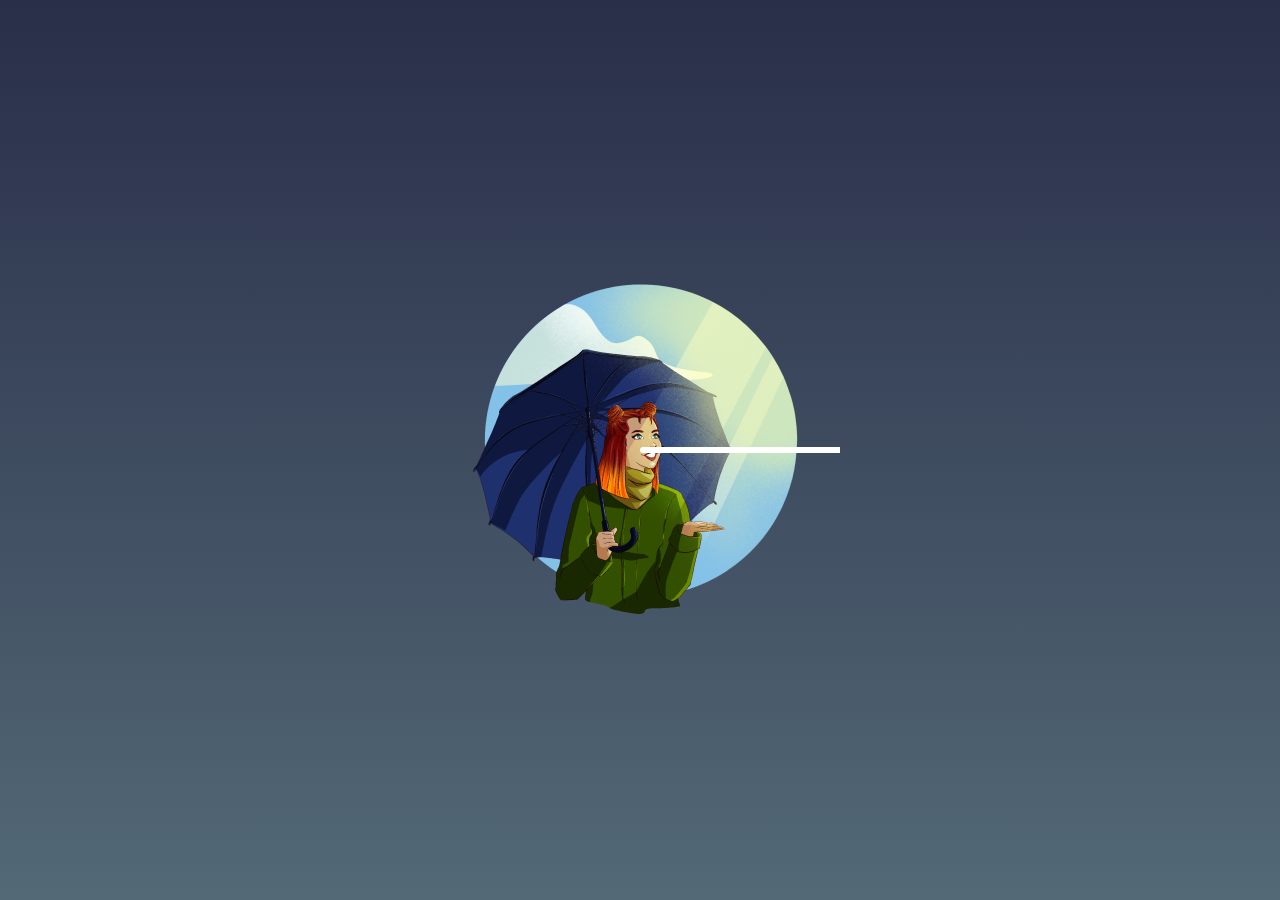
<file: index.html>
<!DOCTYPE html>
<html lang="en">
<head>
  <meta charset="UTF-8">
  <meta http-equiv="X-UA-Compatible" content="IE=edge">
  <meta name="viewport" content="width=device-width, initial-scale=1.0">
  <link rel="preconnect" href="https://fonts.googleapis.com">
  <link rel="preconnect" href="https://fonts.gstatic.com" crossorigin>
  <link href="https://fonts.googleapis.com/css2?family=Nunito:wght@400;600;700&display=swap" rel="stylesheet">
  <link rel="stylesheet" href="./css/index.css">
  <meta name="description" content="La mejor aplicación del clima">
  <title>Weather App</title>
</head>
<body>
  <div class="loading" id="loading" ></div>
  <div class="app" id="app" hidden>
    <div class="currentWeather">
      <p id="current-weather-temp" class="currentWeather-temp"></p>
      <div>
        <p id="current-weather-date" class="currentWeather-date"></p>
        <p id="current-weather-city" class="currentWeather-city"></p>
      </div>
    </div>

    <div class="weeklyWeather">
      <div class="weeklyWeather-marker" data-marker="true"></div>
      <div class="tabs" id="tabs">
        <div class="tabList" role="tablist">
          <div class="tab" role="tab" aria-selected="true" id="tab-0">
          </div>
          <div class="tab" role="tab" id="tab-1" >
          </div>
          <div class="tab" role="tab" id="tab-2" >
          </div>
          <div class="tab" role="tab" id="tab-3" >
          </div>
          <div class="tab" role="tab" id="tab-4" >
          </div>
        </div>


      </div>
    </div>
  </div>
  <script src="./js/index.js" type="module"></script>
</body>
</html>
</file>
<file: css/index.css>
@import './global.css';
@import './current-weather.css';
@import './weekly-weather.css';
@import './tabs.css';
@import './day-weather.css';
@import './loading.css';

.app {
  block-size: 100vh;
  background-image: url('../images/morning-clean.jpg');
  background-size: cover;
  background-position: right bottom;
  display: flex;
  flex-direction: column;
  justify-content: flex-end;
  align-items: center;
  gap: 1rem;
}

.app[hidden] {
  display: none;
}
</file>
